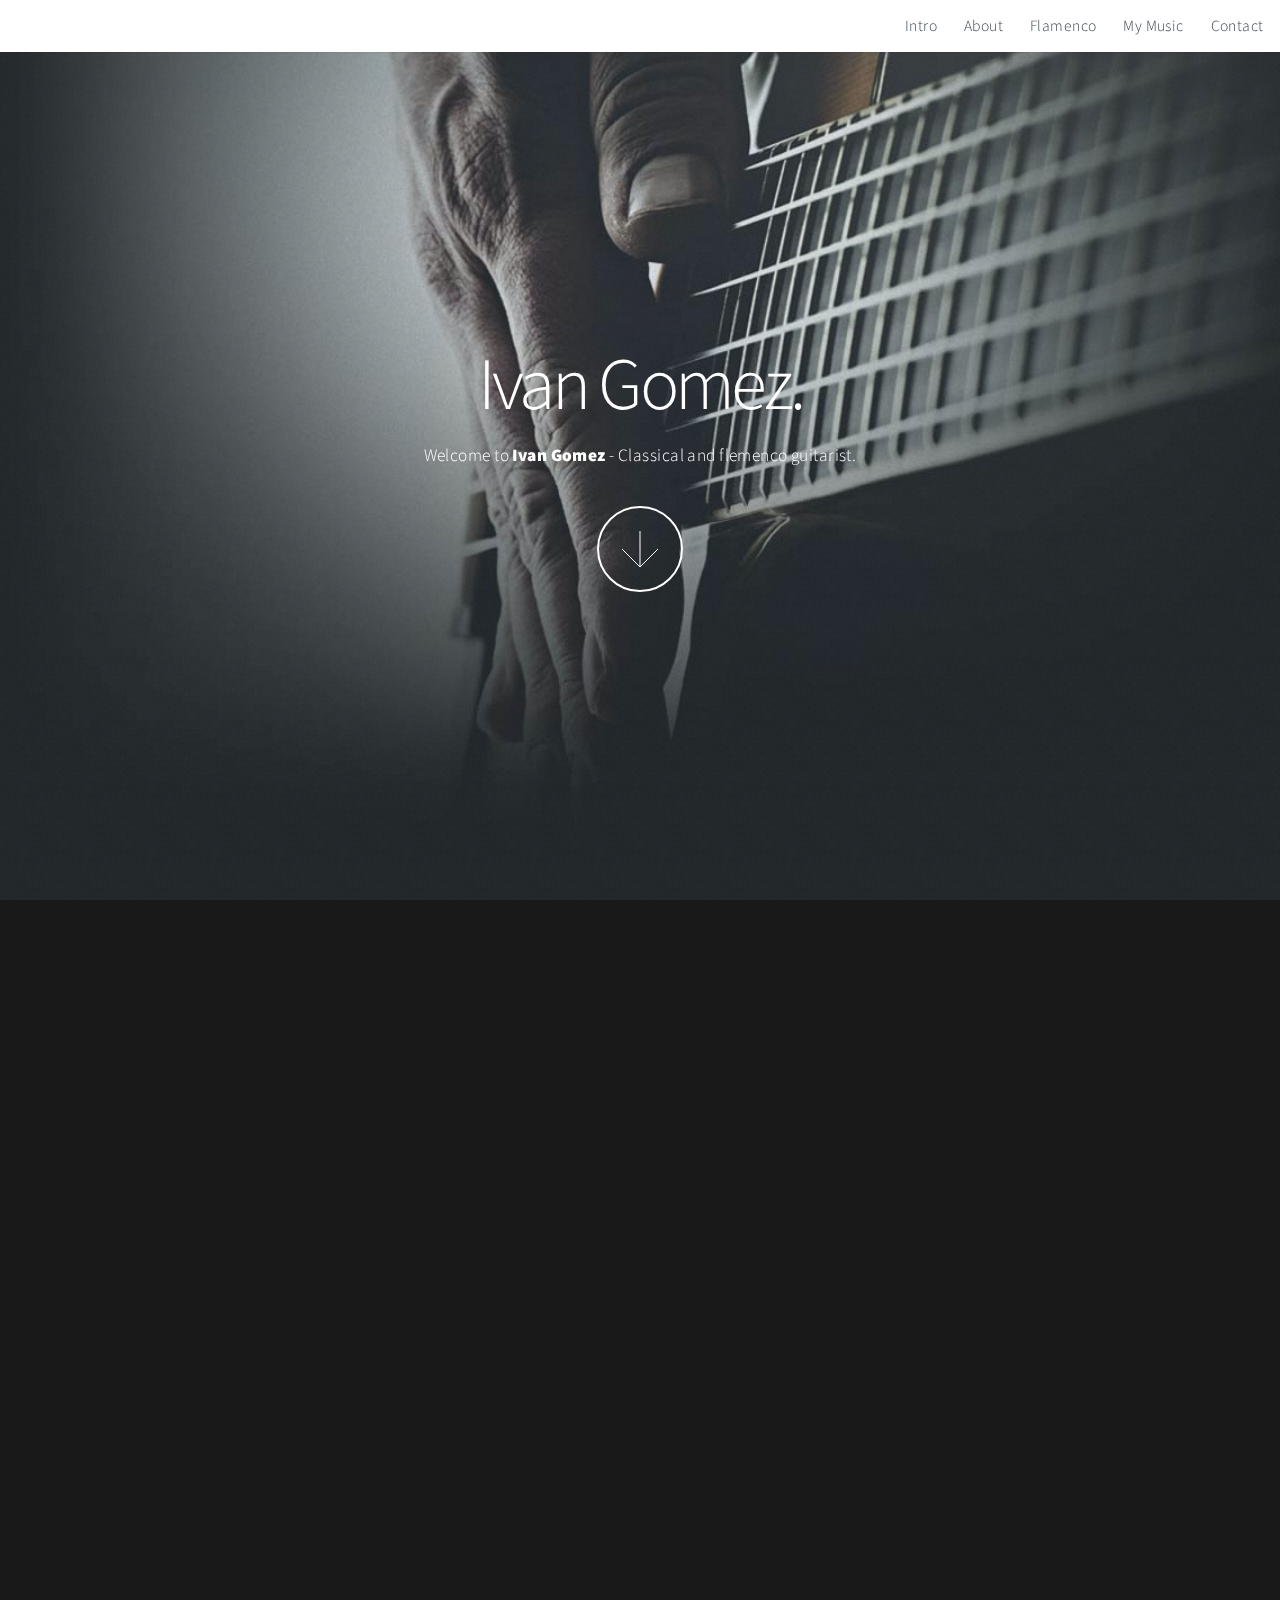
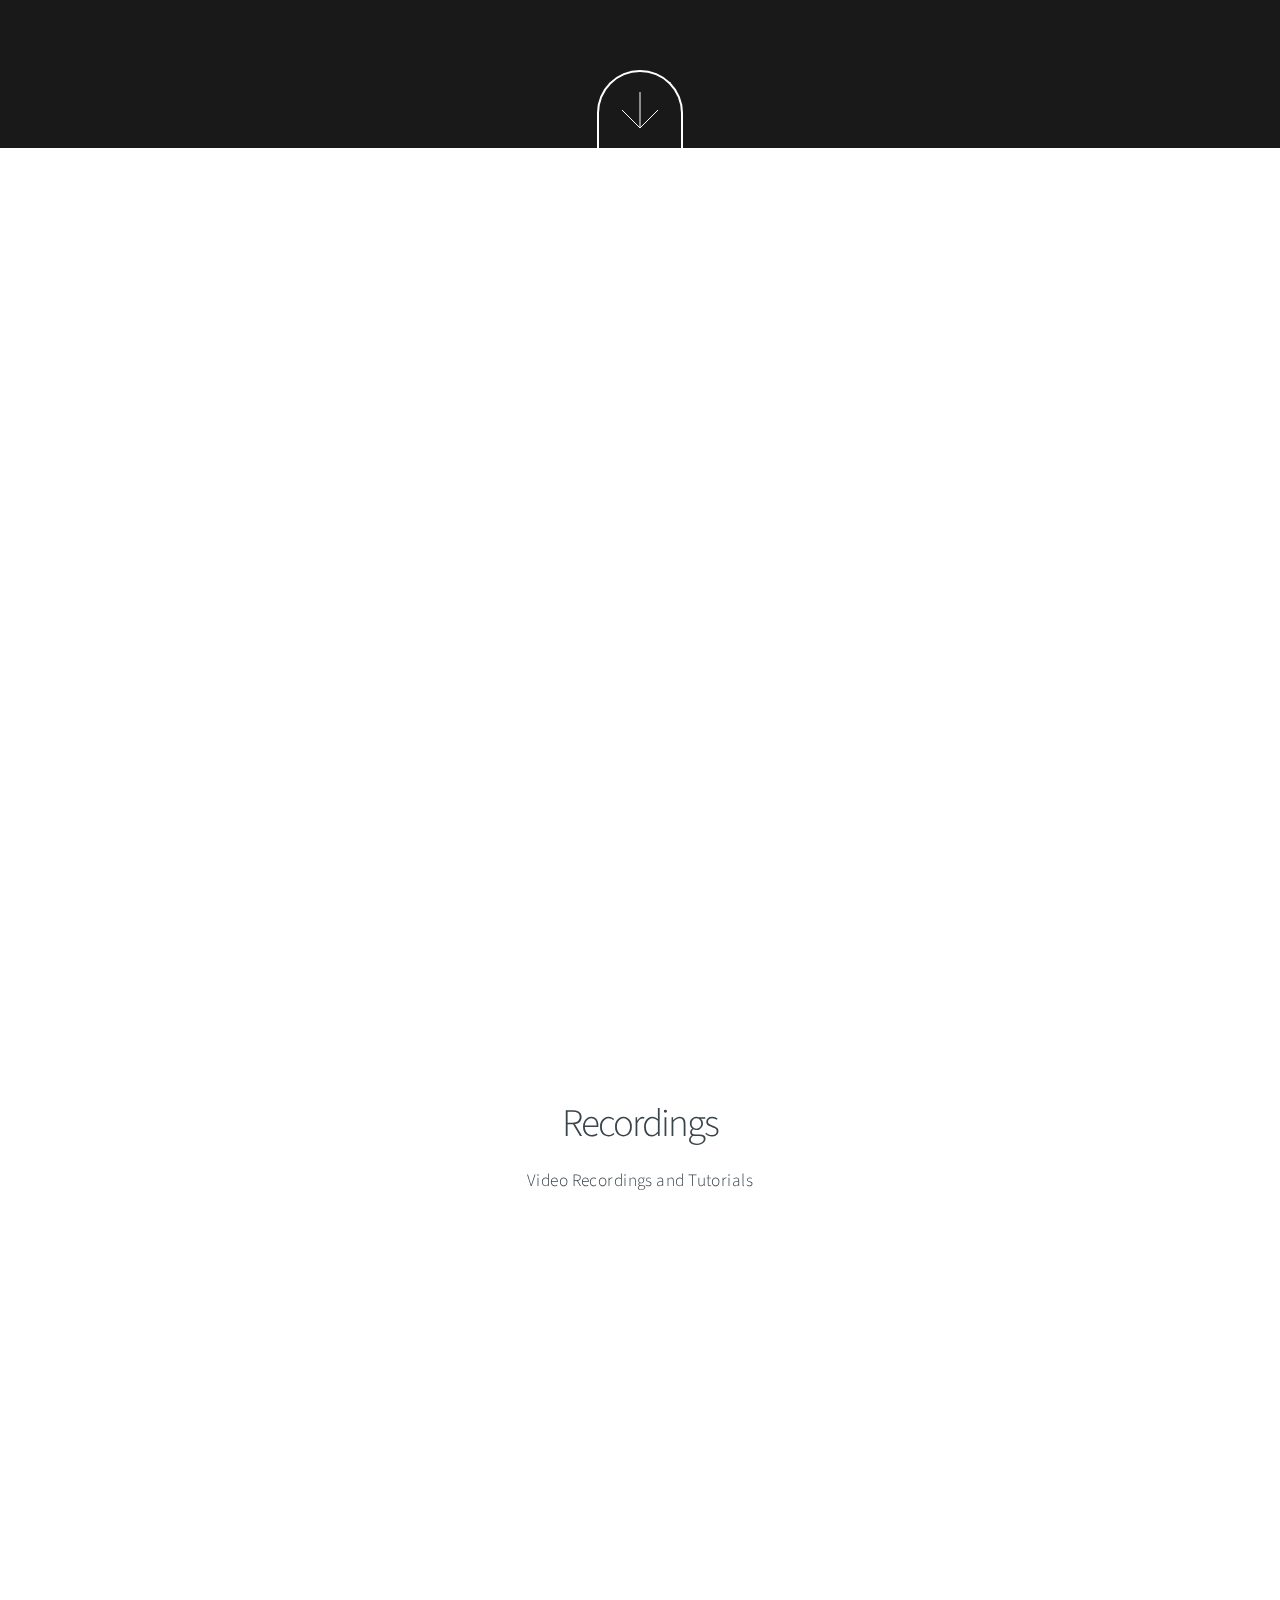
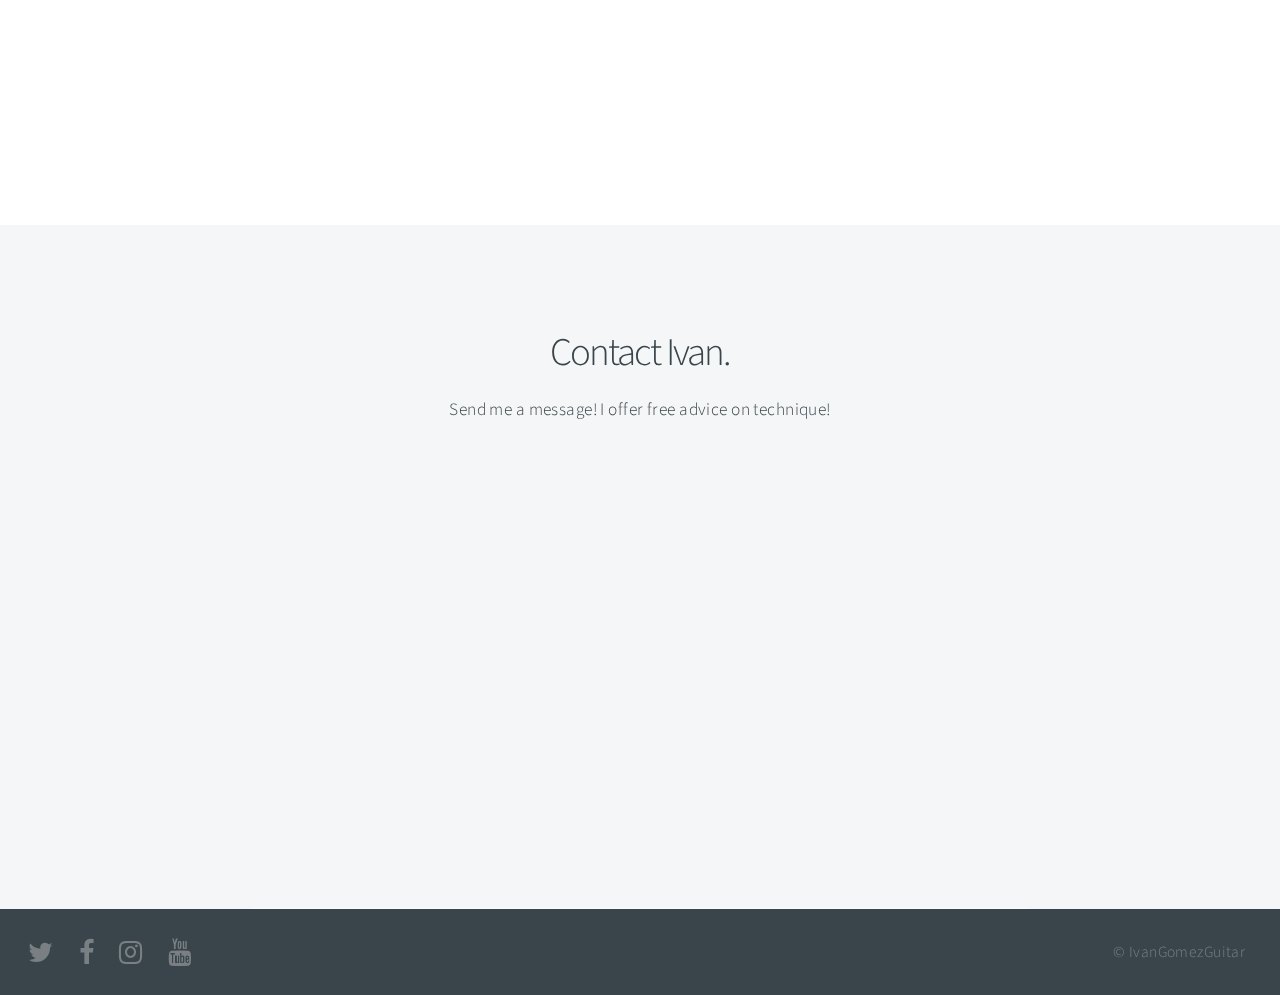
<file: Desktop/IvanMusic/index.html>
<!DOCTYPE HTML>
<!--
	
	html5up.net | @ajlkn
	CCA 3.0 license (html5up.net/license)
-->
<html>
	<head>
		<title>Ivan Gomez</title>
		<meta charset="utf-8" />
		<meta name="viewport" content="width=device-width, initial-scale=1" />
		<!--[if lte IE 8]><script src="assets/js/ie/html5shiv.js"></script><![endif]-->
		<link rel="stylesheet" href="assets/css/main.css" />
		<!--[if lte IE 8]><link rel="stylesheet" href="assets/css/ie8.css" /><![endif]-->
		<!--[if lte IE 9]><link rel="stylesheet" href="assets/css/ie9.css" /><![endif]-->
	</head>
	<body>

		<!-- Header -->
			<header id="header">
				
				<nav>
					<ul>
						<li><a href="#intro">Intro</a></li>
						<li><a href="#one">About</a></li>
						<li><a href="#two">Flamenco</a></li>
						<li><a href="#work">My Music</a></li>
						<li><a href="#contact">Contact</a></li>
					</ul>
				</nav>
			</header>

		<!-- Intro -->
			<section id="intro" class="main style1 dark fullscreen">
				<div class="content">
					<header>
						<h2>Ivan Gomez.</h2>
					</header>
					<p>Welcome to <strong>Ivan Gomez</strong> - Classical and flemenco guitarist.</p>
					<footer>
						<a href="#one" class="button style2 down">More</a>
					</footer>
				</div>
			</section>

		<!-- One -->
			<section id="one" class="main style2 right dark fullscreen">
				<div class="content box style2">
					<header>
						<h2>What I Play</h2>
					</header>
					<p>I'm a blah blah blah blah blah blah blah blah blah blah blah blah blah blah blah blah blah blah blah blah blah blah blah blah </p>
				</div>
				<a href="#two" class="button style2 down anchored">Next</a>
			</section>

		<!-- Two -->
			<section id="two" class="main style2 left dark fullscreen">
				<div class="content box style2">
					<header>
						<h2>Who I Am</h2>
					</header>
					<p>Lorem ipsum dolor sit amet et sapien sed elementum egestas dolore condimentum.
					Fusce blandit ultrices sapien, in accumsan orci rhoncus eu. Sed sodales venenatis arcu,
					id varius justo euismod in. Curabitur egestas consectetur magna.</p>
				</div>
				<a href="#work" class="button style2 down anchored">Next</a>
			</section>

		<!-- Work -->
			<section id="work" class="main style3 primary">
				<div class="content">
					<header>
						<h2>Recordings</h2>
						<p>Video Recordings and Tutorials</p>
					</header>

					<!-- Gallery  -->
						<div class="gallery">
							<article class="from-left">
								<iframe  src="https://www.youtube.com/embed/qWy_aOlB45Y" frameborder="0" allowfullscreen></iframe></a>
							</article>
							<article class="from-right">
								<iframe  src="https://www.youtube.com/embed/qWy_aOlB45Y" frameborder="0" allowfullscreen></iframe></a>
							</article>
							<article class="from-left">
								<iframe  src="https://www.youtube.com/embed/qWy_aOlB45Y" frameborder="0" allowfullscreen></iframe></a>
							</article>
							<article class="from-right">
								<iframe  src="https://www.youtube.com/embed/qWy_aOlB45Y" frameborder="0" allowfullscreen></iframe></a>
							</article>
							<article class="from-left">
								<iframe  src="https://www.youtube.com/embed/qWy_aOlB45Y" frameborder="0" allowfullscreen></iframe></a>
							</article>
							<article class="from-right">
								<iframe  src="https://www.youtube.com/embed/qWy_aOlB45Y" frameborder="0" allowfullscreen></iframe></a>
							</article>
						</div>

				</div>
			</section>

		<!-- Contact -->
			<section id="contact" class="main style3 secondary">
				<div class="content">
					<header>
						<h2>Contact Ivan.</h2>
						<p>Send me a message!  I offer free advice on technique!</p>
					</header>
					<div class="box">
						<form method="post" action="#">
							<div class="field half first"><input type="text" name="name" placeholder="Name" /></div>
							<div class="field half"><input type="email" name="email" placeholder="Email" /></div>
							<div class="field"><textarea name="message" placeholder="Message" rows="6"></textarea></div>
							<ul class="actions">
								<li><input type="submit" value="Send Message" /></li>
							</ul>
						</form>
					</div>
				</div>
			</section>

		<!-- Footer -->
			<footer id="footer">

				<!-- Icons -->
					<ul class="actions">
						<li><a href="#" class="icon fa-twitter"><span class="label">Twitter</span></a></li>
						<li><a href="#" class="icon fa-facebook"><span class="label">Facebook</span></a></li>
						<li><a href="#" class="icon fa-instagram"><span class="label">Instagram</span></a></li>
						<li><a href="#" class="icon fa-youtube"><span class="label">Dribbble</span></a></li>
						
					</ul>

				<!-- Menu -->
					<ul class="menu">
						<li>&copy; IvanGomezGuitar</li>
					</ul>

			</footer>

		<!-- Scripts -->
			<script src="assets/js/jquery.min.js"></script>
			<script src="assets/js/jquery.poptrox.min.js"></script>
			<script src="assets/js/jquery.scrolly.min.js"></script>
			<script src="assets/js/jquery.scrollex.min.js"></script>
			<script src="assets/js/skel.min.js"></script>
			<script src="assets/js/util.js"></script>
			<!--[if lte IE 8]><script src="assets/js/ie/respond.min.js"></script><![endif]-->
			<script src="assets/js/main.js"></script>

	</body>
</html>
</file>
<file: Desktop/IvanMusic/assets/css/ie8.css>
/*
	Big Picture by HTML5 UP
	html5up.net | @ajlkn
	Free for personal and commercial use under the CCA 3.0 license (html5up.net/license)
*/

/* Form */

	form input[type="text"],
	form input[type="email"],
	form input[type="password"],
	form select,
	form textarea {
		position: relative;
		-ms-behavior: url("assets/js/ie/PIE.htc");
		border: solid 1px;
	}

/* Button */

	input[type="button"],
	input[type="submit"],
	input[type="reset"],
	.button,
	button {
		position: relative;
		-ms-behavior: url("assets/js/ie/PIE.htc");
	}

		input[type="button"].down,
		input[type="submit"].down,
		input[type="reset"].down,
		.button.down,
		button.down {
			text-indent: 0;
		}

/* Footer */

	#footer {
		color: #fff;
	}

/* Intro */

	#intro {
		-ms-behavior: url("assets/js/ie/backgroundsize.min.htc");
		background: url("../../images/intro.jpg");
		background-size: cover;
	}

		#intro .content {
			position: relative;
			z-index: 1;
		}

		#intro:after {
			content: '';
			background: url("images/overlay.png");
			width: 100%;
			height: 100%;
			position: absolute;
			left: 0;
			top: 0;
		}

/* One */

	#one {
		-ms-behavior: url("assets/js/ie/backgroundsize.min.htc");
		background: url("../../images/one.jpg");
		background-size: cover;
	}

		#one .content {
			position: relative;
			z-index: 1;
		}

		#one.left:before, #one.right:after {
			content: '';
			background: url("images/overlay.png");
			width: 100%;
			height: 100%;
			position: absolute;
			left: 0;
			top: 0;
		}

/* Two */

	#two {
		-ms-behavior: url("assets/js/ie/backgroundsize.min.htc");
		background: url("../../images/two.jpg");
		background-size: cover;
	}

		#two .content {
			position: relative;
			z-index: 1;
		}

		#two.left:before, #two.right:after {
			content: '';
			background: url("images/overlay.png");
			width: 100%;
			height: 100%;
			position: absolute;
			left: 0;
			top: 0;
		}
</file>
<file: Desktop/IvanMusic/assets/css/ie9.css>
/*
	Big Picture by HTML5 UP
	html5up.net | @ajlkn
	Free for personal and commercial use under the CCA 3.0 license (html5up.net/license)
*/

/* Loader */

	body:before, body:after {
		display: none !important;
	}

/* Gallery */

	.gallery:after {
		content: '';
		display: block;
		clear: both;
	}

	.gallery article {
		float: left;
	}

/* Main */

	.main.fullscreen {
		min-height: 0;
	}

	.main.style1 > .content {
		margin: 0 auto;
	}

/* Poptrox */

	.poptrox-popup .loader {
		display: none !important;
	}
</file>
<file: Desktop/IvanMusic/assets/css/main.css>
@import url("https://fonts.googleapis.com/css?family=Source+Sans+Pro:300,900");
@import url("font-awesome.min.css");

/*
	Big Picture by HTML5 UP
	html5up.net | @ajlkn
	Free for personal and commercial use under the CCA 3.0 license (html5up.net/license)
*/

/* Reset */

	html, body, div, span, applet, object, iframe, h1, h2, h3, h4, h5, h6, p, blockquote, pre, a, abbr, acronym, address, big, cite, code, del, dfn, em, img, ins, kbd, q, s, samp, small, strike, strong, sub, sup, tt, var, b, u, i, center, dl, dt, dd, ol, ul, li, fieldset, form, label, legend, table, caption, tbody, tfoot, thead, tr, th, td, article, aside, canvas, details, embed, figure, figcaption, footer, header, hgroup, menu, nav, output, ruby, section, summary, time, mark, audio, video {
		margin: 0;
		padding: 0;
		border: 0;
		font-size: 100%;
		font: inherit;
		vertical-align: baseline;
	}

	article, aside, details, figcaption, figure, footer, header, hgroup, menu, nav, section {
		display: block;
	}

	body {
		line-height: 1;
	}

	ol, ul {
		list-style: none;
	}

	blockquote, q {
		quotes: none;
	}

	blockquote:before, blockquote:after, q:before, q:after {
		content: '';
		content: none;
	}

	table {
		border-collapse: collapse;
		border-spacing: 0;
	}

	body {
		-webkit-text-size-adjust: none;
	}

/* Box Model */

	*, *:before, *:after {
		-moz-box-sizing: border-box;
		-webkit-box-sizing: border-box;
		box-sizing: border-box;
	}

/* Basic */

	@-ms-viewport {
		width: device-width;
	}

	html {
		height: 100%;
	}

	body {
		background: #ffffff;
		height: 100%;
		min-width: 320px;
	}

		body.is-loading *, body.is-loading *:before, body.is-loading *:after {
			-moz-animation: none !important;
			-webkit-animation: none !important;
			-ms-animation: none !important;
			animation: none !important;
			-moz-transition: none !important;
			-webkit-transition: none !important;
			-ms-transition: none !important;
			transition: none !important;
		}

/* Spinner */

	@-moz-keyframes spinner-rotate {
		0% {
			-moz-transform: scale(1) rotate(0deg);
			-webkit-transform: scale(1) rotate(0deg);
			-ms-transform: scale(1) rotate(0deg);
			transform: scale(1) rotate(0deg);
		}

		100% {
			-moz-transform: scale(1) rotate(360deg);
			-webkit-transform: scale(1) rotate(360deg);
			-ms-transform: scale(1) rotate(360deg);
			transform: scale(1) rotate(360deg);
		}
	}

	@-webkit-keyframes spinner-rotate {
		0% {
			-moz-transform: scale(1) rotate(0deg);
			-webkit-transform: scale(1) rotate(0deg);
			-ms-transform: scale(1) rotate(0deg);
			transform: scale(1) rotate(0deg);
		}

		100% {
			-moz-transform: scale(1) rotate(360deg);
			-webkit-transform: scale(1) rotate(360deg);
			-ms-transform: scale(1) rotate(360deg);
			transform: scale(1) rotate(360deg);
		}
	}

	@-ms-keyframes spinner-rotate {
		0% {
			-moz-transform: scale(1) rotate(0deg);
			-webkit-transform: scale(1) rotate(0deg);
			-ms-transform: scale(1) rotate(0deg);
			transform: scale(1) rotate(0deg);
		}

		100% {
			-moz-transform: scale(1) rotate(360deg);
			-webkit-transform: scale(1) rotate(360deg);
			-ms-transform: scale(1) rotate(360deg);
			transform: scale(1) rotate(360deg);
		}
	}

	@keyframes spinner-rotate {
		0% {
			-moz-transform: scale(1) rotate(0deg);
			-webkit-transform: scale(1) rotate(0deg);
			-ms-transform: scale(1) rotate(0deg);
			transform: scale(1) rotate(0deg);
		}

		100% {
			-moz-transform: scale(1) rotate(360deg);
			-webkit-transform: scale(1) rotate(360deg);
			-ms-transform: scale(1) rotate(360deg);
			transform: scale(1) rotate(360deg);
		}
	}

/* Loader */

	@-moz-keyframes spinner-show {
		0% {
			opacity: 0;
		}

		100% {
			opacity: 1;
		}
	}

	@-webkit-keyframes spinner-show {
		0% {
			opacity: 0;
		}

		100% {
			opacity: 1;
		}
	}

	@-ms-keyframes spinner-show {
		0% {
			opacity: 0;
		}

		100% {
			opacity: 1;
		}
	}

	@keyframes spinner-show {
		0% {
			opacity: 0;
		}

		100% {
			opacity: 1;
		}
	}

	@-moz-keyframes spinner-hide {
		0% {
			-moz-transform: scale(1) rotate(0deg);
			-webkit-transform: scale(1) rotate(0deg);
			-ms-transform: scale(1) rotate(0deg);
			transform: scale(1) rotate(0deg);
			color: #e5e6e7;
			z-index: 100001;
		}

		99% {
			-moz-transform: scale(0.5) rotate(360deg);
			-webkit-transform: scale(0.5) rotate(360deg);
			-ms-transform: scale(0.5) rotate(360deg);
			transform: scale(0.5) rotate(360deg);
			color: #e5e6e7;
			z-index: 100001;
		}

		100% {
			-moz-transform: scale(0.5) rotate(360deg);
			-webkit-transform: scale(0.5) rotate(360deg);
			-ms-transform: scale(0.5) rotate(360deg);
			transform: scale(0.5) rotate(360deg);
			color: #e5e6e7;
			z-index: -1;
		}
	}

	@-webkit-keyframes spinner-hide {
		0% {
			-moz-transform: scale(1) rotate(0deg);
			-webkit-transform: scale(1) rotate(0deg);
			-ms-transform: scale(1) rotate(0deg);
			transform: scale(1) rotate(0deg);
			color: #e5e6e7;
			z-index: 100001;
		}

		99% {
			-moz-transform: scale(0.5) rotate(360deg);
			-webkit-transform: scale(0.5) rotate(360deg);
			-ms-transform: scale(0.5) rotate(360deg);
			transform: scale(0.5) rotate(360deg);
			color: #e5e6e7;
			z-index: 100001;
		}

		100% {
			-moz-transform: scale(0.5) rotate(360deg);
			-webkit-transform: scale(0.5) rotate(360deg);
			-ms-transform: scale(0.5) rotate(360deg);
			transform: scale(0.5) rotate(360deg);
			color: #e5e6e7;
			z-index: -1;
		}
	}

	@-ms-keyframes spinner-hide {
		0% {
			-moz-transform: scale(1) rotate(0deg);
			-webkit-transform: scale(1) rotate(0deg);
			-ms-transform: scale(1) rotate(0deg);
			transform: scale(1) rotate(0deg);
			color: #e5e6e7;
			z-index: 100001;
		}

		99% {
			-moz-transform: scale(0.5) rotate(360deg);
			-webkit-transform: scale(0.5) rotate(360deg);
			-ms-transform: scale(0.5) rotate(360deg);
			transform: scale(0.5) rotate(360deg);
			color: #e5e6e7;
			z-index: 100001;
		}

		100% {
			-moz-transform: scale(0.5) rotate(360deg);
			-webkit-transform: scale(0.5) rotate(360deg);
			-ms-transform: scale(0.5) rotate(360deg);
			transform: scale(0.5) rotate(360deg);
			color: #e5e6e7;
			z-index: -1;
		}
	}

	@keyframes spinner-hide {
		0% {
			-moz-transform: scale(1) rotate(0deg);
			-webkit-transform: scale(1) rotate(0deg);
			-ms-transform: scale(1) rotate(0deg);
			transform: scale(1) rotate(0deg);
			color: #e5e6e7;
			z-index: 100001;
		}

		99% {
			-moz-transform: scale(0.5) rotate(360deg);
			-webkit-transform: scale(0.5) rotate(360deg);
			-ms-transform: scale(0.5) rotate(360deg);
			transform: scale(0.5) rotate(360deg);
			color: #e5e6e7;
			z-index: 100001;
		}

		100% {
			-moz-transform: scale(0.5) rotate(360deg);
			-webkit-transform: scale(0.5) rotate(360deg);
			-ms-transform: scale(0.5) rotate(360deg);
			transform: scale(0.5) rotate(360deg);
			color: #e5e6e7;
			z-index: -1;
		}
	}

	@-moz-keyframes overlay-hide {
		0% {
			opacity: 1;
			z-index: 100000;
		}

		15% {
			opacity: 1;
			z-index: 100000;
		}

		99% {
			opacity: 0;
			z-index: 100000;
		}

		100% {
			opacity: 0;
			z-index: -1;
		}
	}

	@-webkit-keyframes overlay-hide {
		0% {
			opacity: 1;
			z-index: 100000;
		}

		15% {
			opacity: 1;
			z-index: 100000;
		}

		99% {
			opacity: 0;
			z-index: 100000;
		}

		100% {
			opacity: 0;
			z-index: -1;
		}
	}

	@-ms-keyframes overlay-hide {
		0% {
			opacity: 1;
			z-index: 100000;
		}

		15% {
			opacity: 1;
			z-index: 100000;
		}

		99% {
			opacity: 0;
			z-index: 100000;
		}

		100% {
			opacity: 0;
			z-index: -1;
		}
	}

	@keyframes overlay-hide {
		0% {
			opacity: 1;
			z-index: 100000;
		}

		15% {
			opacity: 1;
			z-index: 100000;
		}

		99% {
			opacity: 0;
			z-index: 100000;
		}

		100% {
			opacity: 0;
			z-index: -1;
		}
	}

	body {
		text-decoration: none;
	}

		body:before {
			-moz-animation: spinner-show 1.5s 1 0.25s ease forwards, spinner-hide 0.25s ease-in-out forwards !important;
			-webkit-animation: spinner-show 1.5s 1 0.25s ease forwards, spinner-hide 0.25s ease-in-out forwards !important;
			-ms-animation: spinner-show 1.5s 1 0.25s ease forwards, spinner-hide 0.25s ease-in-out forwards !important;
			animation: spinner-show 1.5s 1 0.25s ease forwards, spinner-hide 0.25s ease-in-out forwards !important;
			-moz-transform-origin: 50% 50%;
			-webkit-transform-origin: 50% 50%;
			-ms-transform-origin: 50% 50%;
			transform-origin: 50% 50%;
			-moz-osx-font-smoothing: grayscale;
			-webkit-font-smoothing: antialiased;
			font-family: FontAwesome;
			font-style: normal;
			font-weight: normal;
			text-transform: none !important;
			color: #e5e6e7;
			content: '\f1ce';
			cursor: default;
			display: block;
			font-size: 2em;
			height: 2em;
			left: 50%;
			line-height: 2em;
			margin: -1em 0 0 -1em;
			opacity: 0;
			position: fixed;
			text-align: center;
			top: 50%;
			width: 2em;
			z-index: -1;
		}

		body:after {
			-moz-animation: overlay-hide 1.5s ease-in forwards !important;
			-webkit-animation: overlay-hide 1.5s ease-in forwards !important;
			-ms-animation: overlay-hide 1.5s ease-in forwards !important;
			animation: overlay-hide 1.5s ease-in forwards !important;
			background: #ffffff;
			content: '';
			display: block;
			height: 100%;
			left: 0;
			opacity: 0;
			position: fixed;
			top: 0;
			width: 100%;
			z-index: -1;
		}

		body.is-loading:before {
			-moz-animation: spinner-show 1.5s 1 0.25s ease forwards, spinner-rotate 0.75s infinite linear !important;
			-webkit-animation: spinner-show 1.5s 1 0.25s ease forwards, spinner-rotate 0.75s infinite linear !important;
			-ms-animation: spinner-show 1.5s 1 0.25s ease forwards, spinner-rotate 0.75s infinite linear !important;
			animation: spinner-show 1.5s 1 0.25s ease forwards, spinner-rotate 0.75s infinite linear !important;
			z-index: 100001;
		}

		body.is-loading:after {
			-moz-animation: none !important;
			-webkit-animation: none !important;
			-ms-animation: none !important;
			animation: none !important;
			opacity: 1;
			z-index: 100000;
		}

	@media (-webkit-min-device-pixel-ratio: 2) {

		body:before {
			line-height: 2.025em;
		}

	}

/* Type */

	body, input, textarea, select {
		font-family: "Source Sans Pro", "sans-serif";
		font-weight: 300;
		font-size: 18pt;
		line-height: 1.75em;
		color: #39454b;
		letter-spacing: 0.025em;
	}

		@media screen and (max-width: 1920px) {

			body, input, textarea, select {
				font-size: 17pt;
			}

		}

		@media screen and (max-width: 1680px) {

			body, input, textarea, select {
				font-size: 15pt;
			}

		}

		@media screen and (max-width: 1280px) {

			body, input, textarea, select {
				font-size: 13pt;
			}

		}

		@media screen and (max-width: 1000px) {

			body, input, textarea, select {
				font-size: 13pt;
			}

		}

		@media screen and (max-width: 736px) {

			body, input, textarea, select {
				font-size: 12pt;
				line-height: 1.5em;
			}

		}

	h1, h3, h4, h5, h6 {
		font-weight: 900;
		color: inherit;
		letter-spacing: -0.0325em;
	}

		h1 a, h2 a, h3 a, h4 a, h5 a, h6 a {
			color: inherit;
			text-decoration: none;
		}

	h2 {
		font-size: 2.25em;
		line-height: 1.25em;
		letter-spacing: -0.05em;
	}

	@media screen and (max-width: 736px) {

		h2 {
			font-size: 1.5em;
		}

	}

	strong, b {
		font-weight: 900;
		color: inherit;
	}

	em, i {
		font-style: italic;
	}

	a {
		-moz-transition: color 0.2s ease-in-out;
		-webkit-transition: color 0.2s ease-in-out;
		-ms-transition: color 0.2s ease-in-out;
		transition: color 0.2s ease-in-out;
		color: #98c593;
	}

	sub {
		position: relative;
		top: 0.5em;
		font-size: 0.8em;
	}

	sup {
		position: relative;
		top: -0.5em;
		font-size: 0.8em;
	}

	hr {
		border: 0;
		border-top: solid 1px #e5e6e7;
	}

	blockquote {
		border-left: solid 0.5em #e5e6e7;
		padding: 1em 0 1em 2em;
		font-style: italic;
	}

	p, ul, ol, dl, table {
		margin-bottom: 1em;
	}

/* Box */

	.box {
		background: #ffffff;
		color: #39454b;
		padding: 2em;
	}

		.box > :last-child {
			margin-bottom: 0;
		}

		.box.style2 {
			padding: 3.5em 2.5em 3.5em 2.5em;
		}

		@media screen and (max-width: 736px) {

			.box {
				padding: 1em;
			}

				.box.style2 {
					padding: 1.5em 1.25em 1.5em 1.25em;
					background-color: rgba(255, 255, 255, 0.9);
				}

		}

/* Button */

	input[type="button"],
	input[type="submit"],
	input[type="reset"],
	.button,
	button {
		-moz-appearance: none;
		-webkit-appearance: none;
		-ms-appearance: none;
		appearance: none;
		-moz-transition: background-color 0.2s ease-in-out;
		-webkit-transition: background-color 0.2s ease-in-out;
		-ms-transition: background-color 0.2s ease-in-out;
		transition: background-color 0.2s ease-in-out;
		background-color: #98c593;
		border: 0;
		border-radius: 3.5em;
		color: #ffffff;
		cursor: pointer;
		display: inline-block;
		height: 3.5em;
		line-height: 3.5em;
		outline: 0;
		padding: 0 2em 0 2em;
		position: relative;
		text-align: center;
		text-decoration: none;
	}

		input[type="button"].down,
		input[type="submit"].down,
		input[type="reset"].down,
		.button.down,
		button.down {
			width: 5em;
			height: 5em;
			line-height: 4.5em;
			padding: 0;
			background-image: url("images/dark-arrow.svg");
			background-position: center center;
			background-repeat: no-repeat;
			text-indent: -10em;
			overflow: hidden;
		}

			input[type="button"].down.anchored,
			input[type="submit"].down.anchored,
			input[type="reset"].down.anchored,
			.button.down.anchored,
			button.down.anchored {
				bottom: 0;
				border-bottom: 0;
				border-radius: 3em 3em 0 0;
				height: 4.5em;
				margin-left: -2.5em;
			}

		input[type="button"].anchored,
		input[type="submit"].anchored,
		input[type="reset"].anchored,
		.button.anchored,
		button.anchored {
			position: absolute;
			left: 50%;
		}

		input[type="button"]:hover,
		input[type="submit"]:hover,
		input[type="reset"]:hover,
		.button:hover,
		button:hover {
			background-color: #a8cea4;
		}

		input[type="button"]:active,
		input[type="submit"]:active,
		input[type="reset"]:active,
		.button:active,
		button:active {
			background-color: #88bc82;
		}

		input[type="button"].style2,
		input[type="submit"].style2,
		input[type="reset"].style2,
		.button.style2,
		button.style2 {
			background-color: transparent;
			border: solid 2px #e5e6e7;
			color: inherit;
		}

			input[type="button"].style2:hover,
			input[type="submit"].style2:hover,
			input[type="reset"].style2:hover,
			.button.style2:hover,
			button.style2:hover {
				background-color: rgba(229, 230, 231, 0.25);
			}

			input[type="button"].style2:active,
			input[type="submit"].style2:active,
			input[type="reset"].style2:active,
			.button.style2:active,
			button.style2:active {
				background-color: rgba(229, 230, 231, 0.375);
			}

			input[type="button"].style2.down,
			input[type="submit"].style2.down,
			input[type="reset"].style2.down,
			.button.style2.down,
			button.style2.down {
				background-image: url("images/arrow.svg");
			}

/* Form */

	form {
		margin: 0 0 2em 0;
	}

		form .field {
			margin: 0 0 1.5em 0;
		}

			form .field.half {
				width: 50%;
				float: left;
				padding: 0 0 0 0.75em;
			}

				form .field.half.first {
					padding: 0 0.75em 0 0;
				}

		form > .actions {
			margin: 1.5em 0 0 0 !important;
		}

		@media screen and (max-width: 736px) {

			form .field {
				margin: 0 0 1em 0;
			}

				form .field.half {
					padding: 0 0 0 0.5em;
				}

					form .field.half.first {
						padding: 0 0.5em 0 0;
					}

			form > .actions {
				margin: 1em 0 0 0 !important;
			}

		}

		@media screen and (max-width: 480px) {

			form .field.half {
				width: 100%;
				float: none;
				padding: 0;
			}

				form .field.half.first {
					padding: 0;
				}

		}

	label {
		display: block;
	}

	input[type="text"],
	input[type="password"],
	input[type="email"],
	input[type="tel"],
	input[type="search"],
	input[type="url"],
	select,
	textarea {
		-moz-appearance: none;
		-webkit-appearance: none;
		-ms-appearance: none;
		appearance: none;
		-moz-transition: border-color 0.2s ease-in-out, color 0.2s ease-in-out;
		-webkit-transition: border-color 0.2s ease-in-out, color 0.2s ease-in-out;
		-ms-transition: border-color 0.2s ease-in-out, color 0.2s ease-in-out;
		transition: border-color 0.2s ease-in-out, color 0.2s ease-in-out;
		color: #39454b;
		display: block;
		width: 100%;
		padding: 0.65em 0.75em;
		background: none;
		border: solid 2px #e5e6e7;
		color: inherit;
		border-radius: 0.5em;
		outline: none;
	}

		input[type="text"]:focus,
		input[type="password"]:focus,
		input[type="email"]:focus,
		input[type="tel"]:focus,
		input[type="search"]:focus,
		input[type="url"]:focus,
		select:focus,
		textarea:focus {
			border-color: #9ac8e9;
		}

	input[type="text"],
	input[type="password"],
	input[type="email"],
	input[type="tel"],
	input[type="search"],
	input[type="url"],
	select {
		line-height: 1.35em;
	}

	textarea {
		min-height: 8em;
	}

	::-moz-focus-inner {
		border: 0;
	}

	::-webkit-input-placeholder {
		opacity: 0.375;
	}

	:-moz-placeholder {
		opacity: 0.375;
	}

	::-moz-placeholder {
		opacity: 0.375;
	}

	:-ms-input-placeholder {
		opacity: 0.375;
	}

	.formerize-placeholder {
		opacity: 0.375;
	}

/* Icon */

	.icon {
		text-decoration: none;
	}

		.icon:before {
			display: inline-block;
			font-family: FontAwesome;
			font-size: 1.25em;
			text-decoration: none;
			font-style: normal;
			font-weight: normal;
			line-height: 1;
			-webkit-font-smoothing: antialiased;
			-moz-osx-font-smoothing: grayscale;
		}

		.icon > .label {
			display: none;
		}

/* Image */

	.image {
		position: relative;
		display: inline-block;
	}

		.image:before {
			content: '';
			position: absolute;
			left: 0;
			top: 0;
			width: 100%;
			height: 100%;
			background: url("images/overlay.png");
		}

		.image img {
			display: block;
			width: 100%;
		}

		.image.featured {
			display: block;
			width: 100%;
			margin: 0 0 2em 0;
		}

		.image.fit {
			display: block;
			width: 100%;
		}

		.image.left {
			float: left;
			margin: 0 2em 2em 0;
		}

		.image.centered {
			display: block;
			margin: 0 0 2em 0;
		}

			.image.centered img {
				margin: 0 auto;
				width: auto;
			}

/* List */

	ul.default {
		list-style: disc;
		padding-left: 1em;
	}

		ul.default li {
			padding-left: 0.5em;
		}

	ul.icons {
		cursor: default;
	}

		ul.icons li {
			display: inline-block;
		}

		ul.icons a {
			display: inline-block;
			width: 2em;
			height: 2em;
			line-height: 2em;
			text-align: center;
			border: 0;
		}

	ul.menu {
		cursor: default;
	}

		ul.menu li {
			display: inline-block;
			line-height: 1em;
			border-left: solid 1px #e5e6e7;
			padding: 0 0 0 0.5em;
			margin: 0 0 0 0.5em;
		}

			ul.menu li:first-child {
				border-left: 0;
				padding-left: 0;
				margin-left: 0;
			}

	ul.actions {
		cursor: default;
	}

		ul.actions li {
			display: inline-block;
			margin: 0 0 0 0.5em;
		}

			ul.actions li:first-child {
				margin-left: 0;
			}

	ol.default {
		list-style: decimal;
		padding-left: 1.25em;
	}

		ol.default li {
			padding-left: 0.25em;
		}

/* Sections/Article */

	header {
		margin-bottom: 1em;
	}

		header p {
			display: block;
			margin: 1em 0 0 0;
			padding: 0 0 0.5em 0;
		}

	footer {
		margin-top: 2em;
	}

/* Table */

	table {
		width: 100%;
	}

		table.default {
			width: 100%;
		}

			table.default tbody tr:nth-child(2n+2) {
				background: rgba(229, 230, 231, 0.5);
			}

			table.default td {
				padding: 0.5em 1em 0.5em 1em;
			}

			table.default th {
				text-align: left;
				font-weight: 900;
				padding: 0.5em 1em 0.5em 1em;
			}

			table.default thead {
				background: #39454b;
				color: #ffffff;
			}

			table.default tfoot {
				background: #e5e6e7;
			}

/* Poptrox */

	.poptrox-popup {
		-moz-box-sizing: content-box;
		-webkit-box-sizing: content-box;
		-ms-box-sizing: content-box;
		box-sizing: content-box;
		background: #fff;
		padding-bottom: 3em;
		box-shadow: 0 0.1em 0.15em 0 rgba(0, 0, 0, 0.15);
	}

		.poptrox-popup .loader {
			position: absolute;
			top: 50%;
			left: 50%;
			margin: -1em 0 0 -1em;
			width: 2em;
			height: 2em;
			display: block;
			font-size: 2em;
		}

			.poptrox-popup .loader:before {
				-moz-animation: spinner-rotate 0.75s infinite linear !important;
				-webkit-animation: spinner-rotate 0.75s infinite linear !important;
				-ms-animation: spinner-rotate 0.75s infinite linear !important;
				animation: spinner-rotate 0.75s infinite linear !important;
				-moz-osx-font-smoothing: grayscale;
				-webkit-font-smoothing: antialiased;
				font-family: FontAwesome;
				font-style: normal;
				font-weight: normal;
				text-transform: none !important;
				color: #e5e6e7;
				content: '\f1ce';
				cursor: default;
				display: block;
				height: 2em;
				left: 0;
				line-height: 2em;
				position: absolute;
				text-align: center;
				top: 0;
				width: 2em;
			}

		.poptrox-popup .caption {
			position: absolute;
			bottom: 0;
			left: 0;
			background: #ffffff;
			width: 100%;
			height: 3em;
			line-height: 2.8em;
			text-align: center;
			cursor: default;
			z-index: 1;
			font-size: 0.9em;
		}

		.poptrox-popup .nav-next,
		.poptrox-popup .nav-previous {
			-moz-transition: opacity 0.2s ease-in-out;
			-webkit-transition: opacity 0.2s ease-in-out;
			-ms-transition: opacity 0.2s ease-in-out;
			transition: opacity 0.2s ease-in-out;
			position: absolute;
			top: 0;
			width: 50%;
			height: 100%;
			opacity: 0;
			cursor: pointer;
			background: rgba(0, 0, 0, 0.01);
			-webkit-tap-highlight-color: rgba(255, 255, 255, 0);
		}

		.poptrox-popup .nav-next:before,
		.poptrox-popup .nav-previous:before {
			content: '';
			position: absolute;
			width: 96px;
			height: 64px;
			background: url("images/poptrox-nav.svg");
			top: calc(50% - 1.5em);
			margin: -32px 0 0 0;
		}

		.poptrox-popup:hover .nav-next,
		.poptrox-popup:hover .nav-previous {
			opacity: 0.5;
		}

		.poptrox-popup:hover .nav-next:hover,
		.poptrox-popup:hover .nav-previous:hover {
			opacity: 1.0;
		}

		.poptrox-popup .nav-previous:before {
			-moz-transform: scaleX(-1);
			-webkit-transform: scaleX(-1);
			-ms-transform: scaleX(-1);
			transform: scaleX(-1);
			-ms-filter: "FlipH";
			filter: FlipH;
		}

		.poptrox-popup .nav-next {
			right: 0;
		}

			.poptrox-popup .nav-next:before {
				right: 0;
			}

		.poptrox-popup .nav-previous {
			left: 0;
		}

			.poptrox-popup .nav-previous:before {
				left: 0;
			}

		.poptrox-popup .closer {
			-moz-transition: opacity 0.2s ease-in-out;
			-webkit-transition: opacity 0.2s ease-in-out;
			-ms-transition: opacity 0.2s ease-in-out;
			transition: opacity 0.2s ease-in-out;
			position: absolute;
			top: 0;
			right: 0;
			width: 64px;
			height: 64px;
			text-indent: -9999px;
			z-index: 2;
			opacity: 0;
			-webkit-tap-highlight-color: rgba(255, 255, 255, 0);
		}

			.poptrox-popup .closer:before {
				content: '';
				display: block;
				position: absolute;
				right: 16px;
				top: 16px;
				width: 40px;
				height: 40px;
				border-radius: 100%;
				box-shadow: inset 0 0 0 2px #fff;
				background: url("images/poptrox-closer.svg") center center;
				color: #ffffff !important;
			}

		.poptrox-popup:hover .closer {
			opacity: 0.5;
		}

			.poptrox-popup:hover .closer:hover {
				opacity: 1.0;
			}

		body.is-touch .poptrox-popup .nav-next,
		body.is-touch .poptrox-popup .nav-previous,
		body.is-touch .poptrox-popup .closer {
			opacity: 1.0 !important;
		}

		@media screen and (max-width: 736px) {

			.poptrox-popup .nav-next:before,
			.poptrox-popup .nav-previous:before {
				width: 48px;
				height: 32px;
				background-size: contain;
				margin: -16px 0 0 0;
			}

			.poptrox-popup .closer:before {
				right: 12px;
				top: 12px;
				width: 20px;
				height: 20px;
				box-shadow: inset 0 0 0 1px #fff;
				background-size: contain;
				opacity: 0.65;
			}

		}

/* Gallery */

	.gallery {
		display: -moz-flex;
		display: -webkit-flex;
		display: -ms-flex;
		display: flex;
		-moz-flex-wrap: wrap;
		-webkit-flex-wrap: wrap;
		-ms-flex-wrap: wrap;
		flex-wrap: wrap;
		width: 45em;
		max-width: 100%;
		margin: 0 auto 2em auto;
	}

		.gallery article {
			-moz-transition: -moz-transform 1s ease, opacity 1s ease;
			-webkit-transition: -webkit-transform 1s ease, opacity 1s ease;
			-ms-transition: -ms-transform 1s ease, opacity 1s ease;
			transition: transform 1s ease, opacity 1s ease;
			-moz-transform: translateX(0);
			-webkit-transform: translateX(0);
			-ms-transform: translateX(0);
			transform: translateX(0);
			width: 50%;
			position: relative;
			opacity: 1.0;
		}

			.gallery article .image {
				margin: 0;
				display: block;
			}

			.gallery article:nth-last-child(1n) {
				-moz-transition-delay: 0.05s;
				-webkit-transition-delay: 0.05s;
				-ms-transition-delay: 0.05s;
				transition-delay: 0.05s;
			}

			.gallery article:nth-last-child(2n) {
				-moz-transition-delay: 0.05s;
				-webkit-transition-delay: 0.05s;
				-ms-transition-delay: 0.05s;
				transition-delay: 0.05s;
			}

			.gallery article:nth-last-child(2n) {
				-moz-transition-delay: 0.1s;
				-webkit-transition-delay: 0.1s;
				-ms-transition-delay: 0.1s;
				transition-delay: 0.1s;
			}

			.gallery article:nth-last-child(3n) {
				-moz-transition-delay: 0.1s;
				-webkit-transition-delay: 0.1s;
				-ms-transition-delay: 0.1s;
				transition-delay: 0.1s;
			}

			.gallery article:nth-last-child(3n) {
				-moz-transition-delay: 0.15s;
				-webkit-transition-delay: 0.15s;
				-ms-transition-delay: 0.15s;
				transition-delay: 0.15s;
			}

			.gallery article:nth-last-child(4n) {
				-moz-transition-delay: 0.15s;
				-webkit-transition-delay: 0.15s;
				-ms-transition-delay: 0.15s;
				transition-delay: 0.15s;
			}

			.gallery article:nth-last-child(4n) {
				-moz-transition-delay: 0.2s;
				-webkit-transition-delay: 0.2s;
				-ms-transition-delay: 0.2s;
				transition-delay: 0.2s;
			}

			.gallery article:nth-last-child(5n) {
				-moz-transition-delay: 0.2s;
				-webkit-transition-delay: 0.2s;
				-ms-transition-delay: 0.2s;
				transition-delay: 0.2s;
			}

			.gallery article:nth-last-child(5n) {
				-moz-transition-delay: 0.25s;
				-webkit-transition-delay: 0.25s;
				-ms-transition-delay: 0.25s;
				transition-delay: 0.25s;
			}

			.gallery article:nth-last-child(6n) {
				-moz-transition-delay: 0.25s;
				-webkit-transition-delay: 0.25s;
				-ms-transition-delay: 0.25s;
				transition-delay: 0.25s;
			}

			.gallery article:nth-last-child(6n) {
				-moz-transition-delay: 0.3s;
				-webkit-transition-delay: 0.3s;
				-ms-transition-delay: 0.3s;
				transition-delay: 0.3s;
			}

			.gallery article:nth-last-child(7n) {
				-moz-transition-delay: 0.3s;
				-webkit-transition-delay: 0.3s;
				-ms-transition-delay: 0.3s;
				transition-delay: 0.3s;
			}

			.gallery article:nth-last-child(7n) {
				-moz-transition-delay: 0.35s;
				-webkit-transition-delay: 0.35s;
				-ms-transition-delay: 0.35s;
				transition-delay: 0.35s;
			}

			.gallery article:nth-last-child(8n) {
				-moz-transition-delay: 0.35s;
				-webkit-transition-delay: 0.35s;
				-ms-transition-delay: 0.35s;
				transition-delay: 0.35s;
			}

			.gallery article:nth-last-child(8n) {
				-moz-transition-delay: 0.4s;
				-webkit-transition-delay: 0.4s;
				-ms-transition-delay: 0.4s;
				transition-delay: 0.4s;
			}

			.gallery article:nth-last-child(9n) {
				-moz-transition-delay: 0.4s;
				-webkit-transition-delay: 0.4s;
				-ms-transition-delay: 0.4s;
				transition-delay: 0.4s;
			}

			.gallery article:nth-last-child(9n) {
				-moz-transition-delay: 0.45s;
				-webkit-transition-delay: 0.45s;
				-ms-transition-delay: 0.45s;
				transition-delay: 0.45s;
			}

			.gallery article:nth-last-child(10n) {
				-moz-transition-delay: 0.45s;
				-webkit-transition-delay: 0.45s;
				-ms-transition-delay: 0.45s;
				transition-delay: 0.45s;
			}

			.gallery article:nth-last-child(10n) {
				-moz-transition-delay: 0.5s;
				-webkit-transition-delay: 0.5s;
				-ms-transition-delay: 0.5s;
				transition-delay: 0.5s;
			}

			.gallery article:nth-last-child(11n) {
				-moz-transition-delay: 0.5s;
				-webkit-transition-delay: 0.5s;
				-ms-transition-delay: 0.5s;
				transition-delay: 0.5s;
			}

			.gallery article:nth-last-child(11n) {
				-moz-transition-delay: 0.55s;
				-webkit-transition-delay: 0.55s;
				-ms-transition-delay: 0.55s;
				transition-delay: 0.55s;
			}

			.gallery article:nth-last-child(12n) {
				-moz-transition-delay: 0.55s;
				-webkit-transition-delay: 0.55s;
				-ms-transition-delay: 0.55s;
				transition-delay: 0.55s;
			}

			.gallery article:nth-last-child(12n) {
				-moz-transition-delay: 0.6s;
				-webkit-transition-delay: 0.6s;
				-ms-transition-delay: 0.6s;
				transition-delay: 0.6s;
			}

			.gallery article:nth-last-child(13n) {
				-moz-transition-delay: 0.6s;
				-webkit-transition-delay: 0.6s;
				-ms-transition-delay: 0.6s;
				transition-delay: 0.6s;
			}

			.gallery article:nth-last-child(13n) {
				-moz-transition-delay: 0.65s;
				-webkit-transition-delay: 0.65s;
				-ms-transition-delay: 0.65s;
				transition-delay: 0.65s;
			}

			.gallery article:nth-last-child(14n) {
				-moz-transition-delay: 0.65s;
				-webkit-transition-delay: 0.65s;
				-ms-transition-delay: 0.65s;
				transition-delay: 0.65s;
			}

			.gallery article:nth-last-child(14n) {
				-moz-transition-delay: 0.7s;
				-webkit-transition-delay: 0.7s;
				-ms-transition-delay: 0.7s;
				transition-delay: 0.7s;
			}

			.gallery article:nth-last-child(15n) {
				-moz-transition-delay: 0.7s;
				-webkit-transition-delay: 0.7s;
				-ms-transition-delay: 0.7s;
				transition-delay: 0.7s;
			}

			.gallery article:nth-last-child(15n) {
				-moz-transition-delay: 0.75s;
				-webkit-transition-delay: 0.75s;
				-ms-transition-delay: 0.75s;
				transition-delay: 0.75s;
			}

			.gallery article:nth-last-child(16n) {
				-moz-transition-delay: 0.75s;
				-webkit-transition-delay: 0.75s;
				-ms-transition-delay: 0.75s;
				transition-delay: 0.75s;
			}

			.gallery article:nth-last-child(16n) {
				-moz-transition-delay: 0.8s;
				-webkit-transition-delay: 0.8s;
				-ms-transition-delay: 0.8s;
				transition-delay: 0.8s;
			}

			.gallery article:nth-last-child(17n) {
				-moz-transition-delay: 0.8s;
				-webkit-transition-delay: 0.8s;
				-ms-transition-delay: 0.8s;
				transition-delay: 0.8s;
			}

			.gallery article:nth-last-child(17n) {
				-moz-transition-delay: 0.85s;
				-webkit-transition-delay: 0.85s;
				-ms-transition-delay: 0.85s;
				transition-delay: 0.85s;
			}

			.gallery article:nth-last-child(18n) {
				-moz-transition-delay: 0.85s;
				-webkit-transition-delay: 0.85s;
				-ms-transition-delay: 0.85s;
				transition-delay: 0.85s;
			}

			.gallery article:nth-last-child(18n) {
				-moz-transition-delay: 0.9s;
				-webkit-transition-delay: 0.9s;
				-ms-transition-delay: 0.9s;
				transition-delay: 0.9s;
			}

			.gallery article:nth-last-child(19n) {
				-moz-transition-delay: 0.9s;
				-webkit-transition-delay: 0.9s;
				-ms-transition-delay: 0.9s;
				transition-delay: 0.9s;
			}

			.gallery article:nth-last-child(19n) {
				-moz-transition-delay: 0.95s;
				-webkit-transition-delay: 0.95s;
				-ms-transition-delay: 0.95s;
				transition-delay: 0.95s;
			}

			.gallery article:nth-last-child(20n) {
				-moz-transition-delay: 0.95s;
				-webkit-transition-delay: 0.95s;
				-ms-transition-delay: 0.95s;
				transition-delay: 0.95s;
			}

			.gallery article:nth-last-child(20n) {
				-moz-transition-delay: 1s;
				-webkit-transition-delay: 1s;
				-ms-transition-delay: 1s;
				transition-delay: 1s;
			}

			.gallery article:nth-last-child(21n) {
				-moz-transition-delay: 1s;
				-webkit-transition-delay: 1s;
				-ms-transition-delay: 1s;
				transition-delay: 1s;
			}

			.gallery article:nth-last-child(21n) {
				-moz-transition-delay: 1.05s;
				-webkit-transition-delay: 1.05s;
				-ms-transition-delay: 1.05s;
				transition-delay: 1.05s;
			}

			.gallery article:nth-last-child(22n) {
				-moz-transition-delay: 1.05s;
				-webkit-transition-delay: 1.05s;
				-ms-transition-delay: 1.05s;
				transition-delay: 1.05s;
			}

			.gallery article:nth-last-child(22n) {
				-moz-transition-delay: 1.1s;
				-webkit-transition-delay: 1.1s;
				-ms-transition-delay: 1.1s;
				transition-delay: 1.1s;
			}

			.gallery article:nth-last-child(23n) {
				-moz-transition-delay: 1.1s;
				-webkit-transition-delay: 1.1s;
				-ms-transition-delay: 1.1s;
				transition-delay: 1.1s;
			}

			.gallery article:nth-last-child(23n) {
				-moz-transition-delay: 1.15s;
				-webkit-transition-delay: 1.15s;
				-ms-transition-delay: 1.15s;
				transition-delay: 1.15s;
			}

			.gallery article:nth-last-child(24n) {
				-moz-transition-delay: 1.15s;
				-webkit-transition-delay: 1.15s;
				-ms-transition-delay: 1.15s;
				transition-delay: 1.15s;
			}

		.gallery.inactive article {
			opacity: 0;
		}

			.gallery.inactive article.from-left {
				-moz-transform: translateX(-14em);
				-webkit-transform: translateX(-14em);
				-ms-transform: translateX(-14em);
				transform: translateX(-14em);
			}

			.gallery.inactive article.from-right {
				-moz-transform: translateX(14em);
				-webkit-transform: translateX(14em);
				-ms-transform: translateX(14em);
				transform: translateX(14em);
			}

			.gallery.inactive article.from-top {
				-moz-transform: translateY(-7em);
				-webkit-transform: translateY(-7em);
				-ms-transform: translateY(-7em);
				transform: translateY(-7em);
			}

			.gallery.inactive article.from-bottom {
				-moz-transform: translateY(7em);
				-webkit-transform: translateY(7em);
				-ms-transform: translateY(7em);
				transform: translateY(7em);
			}

		@media screen and (max-width: 480px) {

			.gallery {
				-moz-flex-wrap: nowrap;
				-webkit-flex-wrap: nowrap;
				-ms-flex-wrap: nowrap;
				flex-wrap: nowrap;
				-moz-flex-direction: column;
				-webkit-flex-direction: column;
				-ms-flex-direction: column;
				flex-direction: column;
			}

				.gallery article {
					width: 100%;
				}

		}

/* Header */

	#header {
		position: fixed;
		z-index: 10000;
		left: 0;
		top: 0;
		width: 100%;
		background: rgba(255, 255, 255, 0.95);
		height: 3em;
		line-height: 3em;
		box-shadow: 0 0 0.15em 0 rgba(0, 0, 0, 0.1);
	}

		#header h1 {
			position: absolute;
			left: 1em;
			top: 0;
			height: 3em;
			line-height: 3em;
			cursor: default;
		}

			#header h1 a {
				font-size: 1.25em;
			}

		#header nav {
			position: absolute;
			right: 0.5em;
			top: 0;
			height: 3em;
			line-height: 3em;
		}

			#header nav ul {
				margin: 0;
			}

				#header nav ul li {
					display: inline-block;
					margin-left: 0.5em;
					font-size: 0.9em;
				}

					#header nav ul li a {
						display: block;
						color: inherit;
						text-decoration: none;
						height: 3em;
						line-height: 3em;
						padding: 0 0.5em 0 0.5em;
						outline: 0;
					}

		@media screen and (max-width: 736px) {

			#header {
				height: 2.5em;
				line-height: 2.5em;
			}

				#header h1 {
					text-align: center;
					position: relative;
					left: 0;
					top: 0;
					height: 2.5em;
					line-height: 2.5em;
				}

					#header h1 a {
						font-size: 1em;
					}

				#header nav {
					display: none;
				}

		}

	body {
		padding-top: 3em;
	}

		@media screen and (max-width: 736px) {

			body {
				padding-top: 2.5em;
			}

		}

/* Main */

	.main {
		display: -moz-flex;
		display: -webkit-flex;
		display: -ms-flex;
		display: flex;
		position: relative;
		margin: 0;
		overflow-x: hidden;
	}

		.main > .content {
			width: 45em;
			max-width: calc(100% - 4em);
			margin: 0 auto;
		}

			.main > .content > :last-child {
				margin-bottom: 0;
			}

		.main.fullscreen {
			min-height: 100%;
		}

		.main.style1 {
			-moz-align-items: center;
			-webkit-align-items: center;
			-ms-align-items: center;
			align-items: center;
			-moz-justify-content: center;
			-webkit-justify-content: center;
			-ms-justify-content: center;
			justify-content: center;
			text-align: center;
			padding: 3em 0 3em 0;
		}

			.main.style1 h2 {
				font-size: 4.25em;
				line-height: 1em;
			}

			.main.style1 > .content {
				-moz-transition: opacity 1s ease;
				-webkit-transition: opacity 1s ease;
				-ms-transition: opacity 1s ease;
				transition: opacity 1s ease;
				-moz-transform: translateZ(0);
				-webkit-transform: translateZ(0);
				-ms-transform: translateZ(0);
				transform: translateZ(0);
				opacity: 1.0;
				margin: 0;
			}

			.main.style1.inactive > .content {
				opacity: 0;
			}

		.main.style2 {
			-moz-align-items: center;
			-webkit-align-items: center;
			-ms-align-items: center;
			align-items: center;
			-moz-justify-content: center;
			-webkit-justify-content: center;
			-ms-justify-content: center;
			justify-content: center;
			padding: 3em 0 3em 0;
			overflow: hidden;
		}

			.main.style2 > .content {
				-moz-transition: -moz-transform 1s ease;
				-webkit-transition: -webkit-transform 1s ease;
				-ms-transition: -ms-transform 1s ease;
				transition: transform 1s ease;
				-moz-transform: translateZ(0);
				-webkit-transform: translateZ(0);
				-ms-transform: translateZ(0);
				transform: translateZ(0);
				position: relative;
				width: 35%;
				margin: 0;
			}

			.main.style2.left {
				-moz-justify-content: -moz-flex-start;
				-webkit-justify-content: -webkit-flex-start;
				-ms-justify-content: -ms-flex-start;
				justify-content: flex-start;
			}

			.main.style2.right {
				-moz-justify-content: -moz-flex-end;
				-webkit-justify-content: -webkit-flex-end;
				-ms-justify-content: -ms-flex-end;
				justify-content: flex-end;
			}

			.main.style2.inactive.left > .content {
				-moz-transform: translateX(-100%);
				-webkit-transform: translateX(-100%);
				-ms-transform: translateX(-100%);
				transform: translateX(-100%);
			}

			.main.style2.inactive.right > .content {
				-moz-transform: translateX(100%);
				-webkit-transform: translateX(100%);
				-ms-transform: translateX(100%);
				transform: translateX(100%);
			}

		.main.style3 {
			text-align: center;
			padding: 6em 0 6em 0;
		}

			.main.style3 .content > header {
				margin-bottom: 2em;
			}

			.main.style3.primary {
				background: #ffffff;
			}

			.main.style3.secondary {
				background: #f5f6f7;
			}

		.main.dark {
			color: #ffffff;
		}

			.main.dark a {
				color: inherit;
			}

			.main.dark .button.style2 {
				border-color: #ffffff;
			}

				.main.dark .button.style2:hover {
					background-color: rgba(255, 255, 255, 0.125);
				}

				.main.dark .button.style2:active {
					background-color: rgba(255, 255, 255, 0.25);
				}

				.main.dark .button.style2.down {
					background-image: url("images/dark-arrow.svg");
				}

		body.is-touch .main {
			background-attachment: scroll !important;
		}

		@media screen and (max-width: 1920px) {

			.main.style2 .content {
				width: 40%;
			}

		}

		@media screen and (max-width: 1280px) {

			.main.style2 .content {
				width: 50%;
			}

		}

		@media screen and (max-width: 1000px) {

			.main.style2 .content {
				width: 60%;
			}

		}

		@media screen and (max-width: 736px) {

			.main.fullscreen {
				height: auto !important;
			}

			.main.style1 {
				padding: 4em 15px 4em 15px;
			}

				.main.style1 h2 {
					font-size: 3em;
				}

			.main.style2 {
				padding: 6em 15px 6em 15px;
			}

				.main.style2:before, .main.style2:after {
					display: none !important;
				}

				.main.style2 .button.anchored {
					display: none;
				}

				.main.style2 .content {
					width: 100%;
					max-width: 100%;
					text-align: center;
					-moz-transform: none;
					-webkit-transform: none;
					-ms-transform: none;
					transform: none;
				}

			.main.style3 {
				text-align: center;
				padding: 3em 10px 3em 10px;
			}

		}

		@media screen and (max-width: 480px) {

			.main > .content {
				max-width: calc(100% - 1.5em);
			}

		}

/* Footer */

	#footer {
		position: relative;
		height: 5em;
		line-height: 5em;
		margin: 0;
		background: #39454b;
		color: rgba(185, 186, 187, 0.5);
		overflow: hidden;
	}

		#footer a {
			color: inherit;
		}

			#footer a:hover {
				color: #b9babb;
			}

		#footer ul.actions {
			position: absolute;
			left: 1em;
			top: 0.25em;
			height: 5em;
			line-height: 5em;
			margin: 0;
		}

			#footer ul.actions li {
				font-size: 1.25em;
				margin: 0;
			}

				#footer ul.actions li a {
					padding: 0.5em;
				}

		#footer ul.menu {
			position: absolute;
			right: 2em;
			top: 0;
			height: 5em;
			line-height: 5em;
			margin: 0;
		}

			#footer ul.menu li {
				border-left-color: rgba(185, 186, 187, 0.2);
				font-size: 0.9em;
			}

		@media screen and (max-width: 1000px) {

			#footer {
				height: auto;
				line-height: inherit;
				text-align: center;
				padding: 2em 1em 2em 1em;
			}

				#footer ul.actions {
					position: relative;
					left: 0;
					top: 0;
					height: auto;
					line-height: inherit;
					margin: 0 0 1em 0;
				}

				#footer ul.menu {
					position: relative;
					right: 0;
					top: 0;
					height: auto;
					line-height: inherit;
				}

		}

		@media screen and (max-width: 736px) {

			#footer ul.menu li {
				border-left: 0;
				padding: 1em 0 0 0;
				margin: 0;
				display: block;
			}

				#footer ul.menu li:first-child {
					padding-top: 0;
				}

				#footer ul.menu li a {
					line-height: 1.5em;
				}

		}

/* Intro */

	#intro {
		background: url("images/overlay.png"), url("../../images/intro.jpg");
		background-size: 256px 256px, cover;
		background-attachment: fixed, fixed;
		background-position: top left, bottom center;
		background-repeat: repeat, no-repeat;
	}

/* One */

	#one {
		background-color:#000;
		opacity: .9;

	}

/* Two */

	#two {
		background: url("images/overlay.png"), url("../../images/one.jpg");
		background-size: 256px 256px, cover;
		background-attachment: fixed, fixed;
		background-position: top left, center center;
	}

/* Contact */

	#contact {
		overflow: hidden;
		padding-bottom: 0;
	}

		#contact .box {
			-moz-transition: -moz-transform 1s ease;
			-webkit-transition: -webkit-transform 1s ease;
			-ms-transition: -ms-transform 1s ease;
			transition: transform 1s ease;
			-moz-transform: translateY(0);
			-webkit-transform: translateY(0);
			-ms-transform: translateY(0);
			transform: translateY(0);
			position: relative;
		}

		#contact.inactive .box {
			-moz-transform: translateY(100%);
			-webkit-transform: translateY(100%);
			-ms-transform: translateY(100%);
			transform: translateY(100%);
		}

		@media screen and (max-width: 736px) {

			#contact .box {
				padding-bottom: 2em;
			}

		}
</file>
